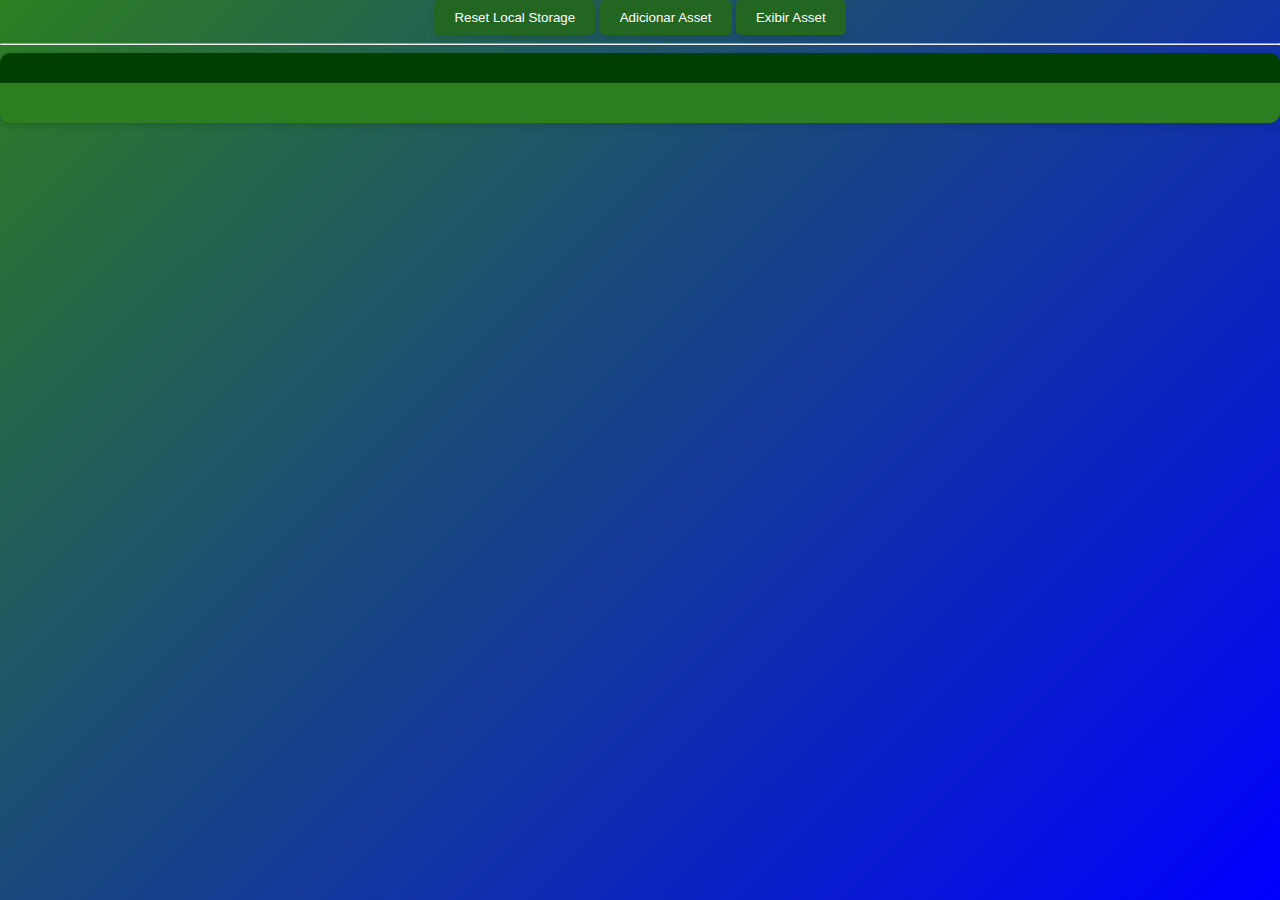
<file: abelha/assets/assets.html>
<!DOCTYPE html>
<html lang="en">
<head>
    <meta charset="UTF-8">
    <meta name="viewport" content="width=device-width, initial-scale=1.0">
    <link rel="stylesheet" href="./css/style.css">
    <title>Publique seus assets</title>
</head>
<body>
    <button id="resetButton">Reset Local Storage</button>
    <button id="adicionarDiv" class="btn btn-three">Adicionar Asset</button>
    <button id="exibirDiv">Exibir Asset</button>
    <hr>
    <div id="container"></div>
    <div id="divSelecionada"></div>
</body>
<script src="./js/js.js"></script>
</html>
</file>
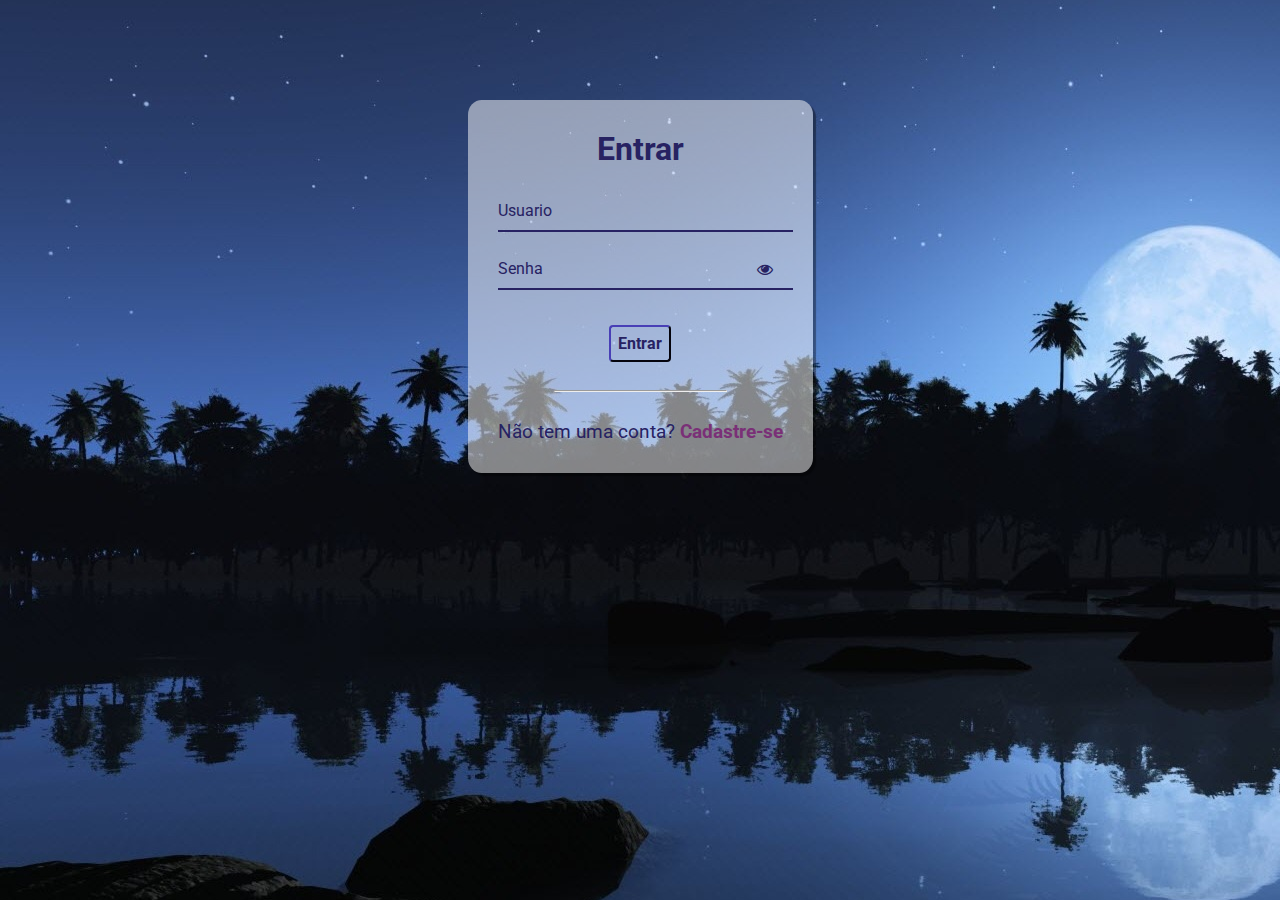
<file: abelha/login/html/signin.html>
<!DOCTYPE html>
<html lang="pt-br">
  <head>
    <meta charset="UTF-8" />
    <meta http-equiv="X-UA-Compatible" content="IE=edge" />
    <meta name="viewport" content="width=device-width, initial-scale=1.0" />
    <link
      rel="stylesheet"
      href="https://stackpath.bootstrapcdn.com/font-awesome/4.7.0/css/font-awesome.min.css"
    />
    <link rel="stylesheet" href="../css/signin.css" />
    <title>Singin</title>
  </head>
  <body>
    <div class="container">
      <div class="card">
        <h1>Entrar</h1>

        <div id="msgError"></div>

        <div class="label-float">
          <input type="text" id="usuario" paceholder="" required />
          <label id="userLabel" for="usuario">Usuario</label>
        </div>

        <div class="label-float">
          <input type="password" id="senha" paceholder="" required />
          <label id="senhaLabel" for="senha">Senha</label>
          <i class="fa fa-eye" aria-hidden="true"></i>
        </div>

        <div class="justify-center">
          <button onclick="entrar()">Entrar</button>
        </div>

        <div class="justify-center">
          <hr />
        </div>

        <p>
          Não tem uma conta?
          <a href="./signup.html">
            Cadastre-se
          </a>
        </p>
      </div>
    </div>

    <script src="../js/signin.js"></script>
  </body>
</html>
</file>
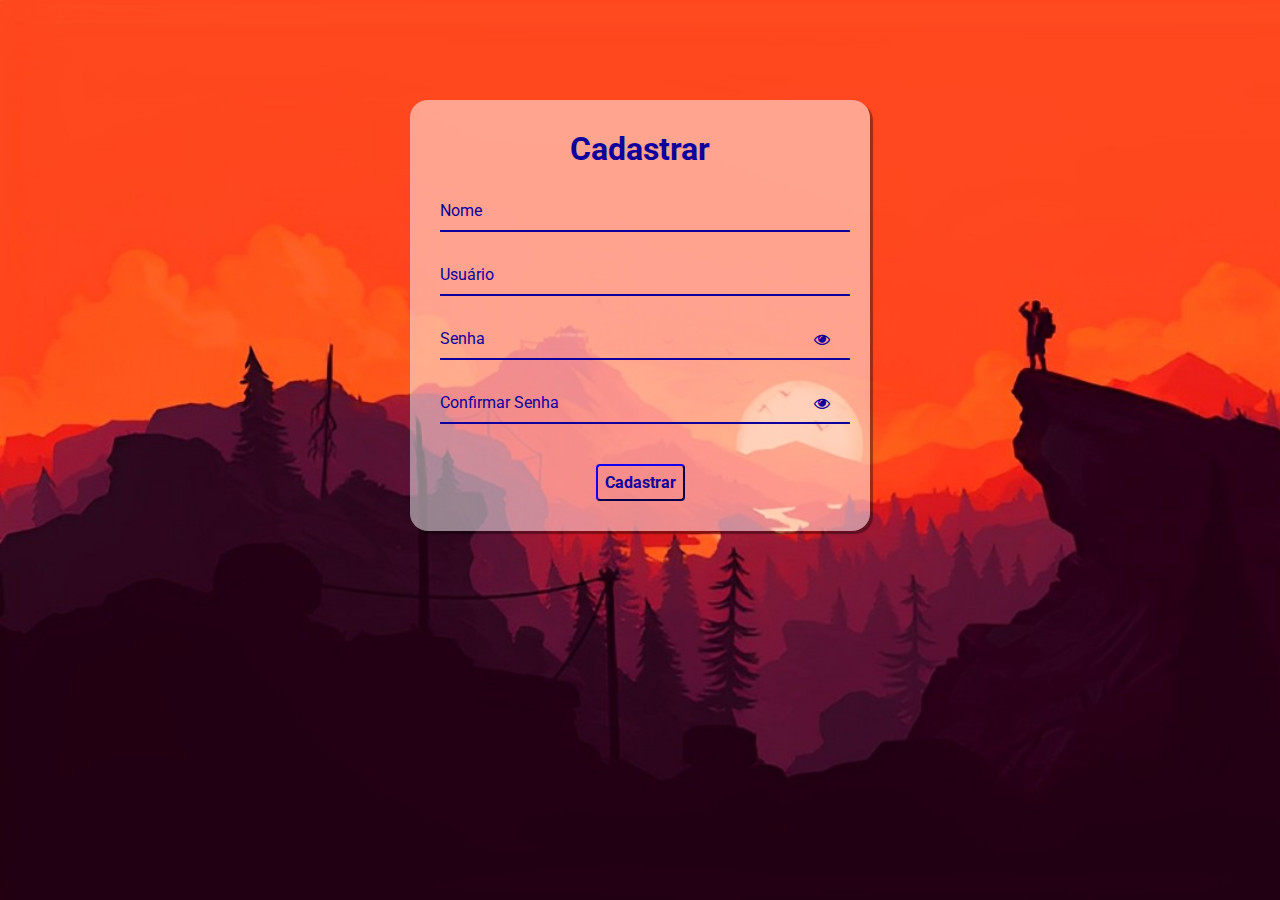
<file: abelha/login/html/signup.html>
<!DOCTYPE html>
<html lang="pt-br">
  <head>
    <meta charset="UTF-8" />
    <meta http-equiv="X-UA-Compatible" content="IE=edge" />
    <meta name="viewport" content="width=device-width, initial-scale=1.0" />
    <link
      rel="stylesheet"
      href="https://stackpath.bootstrapcdn.com/font-awesome/4.7.0/css/font-awesome.min.css"
    />
    <link rel="stylesheet" href="../css/signup.css" />
    <title>Singup</title>
  </head>
  <body>
    <div class="container">
      <div class="card">
        <h1>Cadastrar</h1>

        <div id="msgError"></div>
        <div id="msgSuccess"></div>

        <div class="label-float">
          <input type="text" id="nome" placeholder=" " required />
          <label id="labelNome" for="nome">Nome</label>
        </div>

        <div class="label-float">
          <input type="text" id="usuario" placeholder=" " required />
          <label id="labelUsuario" for="usuario">Usuário</label>
        </div>

        <div class="label-float">
          <input type="password" id="senha" placeholder=" " required />
          <label id="labelSenha" for="senha">Senha</label>
          <i id="verSenha" class="fa fa-eye" aria-hidden="true"></i>
        </div>

        <div class="label-float">
          <input type="password" id="confirmSenha" placeholder=" " required />
          <label id="labelConfirmSenha" for="confirmSenha"
            >Confirmar Senha</label
          >
          <i id="verConfirmSenha" class="fa fa-eye" aria-hidden="true"></i>
        </div>

        <div class="justify-center">
          <button onclick="cadastrar()">Cadastrar</button>
        </div>
      </div>
    </div>

    <script src="../js/signup.js"></script>
  </body>
</html>
</file>
<file: abelha/assets/css/style.css>
.square {
    width: 200px;
    height: 200px;
    background-color: lightgray;
    margin: 10px;
    display: inline-block;
}

img {
    width: 100%;
    height: 100%;
    object-fit: cover;
    
}

#container {
    background-color: #2c7e20; /* Cor de fundo verde */
    border-top: 30px solid #003f00; /* Borda superior verde */
    padding: 20px; /* Espaçamento interno */
    border-radius: 10px; /* Borda arredondada */
    box-shadow: 0 4px 6px rgba(0, 0, 0, 0.1); /* Efeito de sombra */
    text-align: center; /* Centralizar o conteúdo */
}

p {
    font-family: 'Arial', sans-serif; /* Fonte com fallback para sans-serif */
    color: #fff; /* Cor do texto branca */
    border: 5px ridge #0b4f08; /* Borda com estilo "ridge" */
    padding: 10px; /* Espaçamento interno */
    margin: 10px 0; /* Espaçamento externo */
    background-color: #226622; /* Cor de fundo */
}

p:hover {
    background-color: #195119; /* Cor de fundo ao passar o mouse */
    color: #ffc; /* Cor do texto ao passar o mouse */
}

 #resetButton{
    background-color: #226622; /* Cor de fundo */
    color: #fff; /* Cor do texto */
    padding: 10px 20px; /* Espaçamento interno */
    border: none; /* Remover a borda */
    border-radius: 5px; /* Borda arredondada */
    cursor: pointer; /* Ícone de cursor de mão ao passar o mouse */
    transition: all 0.3s; /* Transição suave de todos os estilos */

    /* Efeito de sombra */
    box-shadow: 0 4px 6px rgba(0, 0, 0, 0.1);
}

#resetButton:hover {
    background-color: #0b4f08; /* Cor de fundo ao passar o mouse */
    transform: scale(1.1); /* Efeito de escala ao passar o mouse */
}

#exibirDiv{
    background-color: #226622; /* Cor de fundo */
    color: #fff; /* Cor do texto */
    padding: 10px 20px; /* Espaçamento interno */
    border: none; /* Remover a borda */
    border-radius: 5px; /* Borda arredondada */
    cursor: pointer; /* Ícone de cursor de mão ao passar o mouse */
    transition: all 0.3s; /* Transição suave de todos os estilos */

    /* Efeito de sombra */
    box-shadow: 0 4px 6px rgba(0, 0, 0, 0.1);
}

#exibirDiv:hover {
    background-color: #0b4f08; /* Cor de fundo ao passar o mouse */
    transform: scale(1.1); /* Efeito de escala ao passar o mouse */
}

#adicionarDiv{
    background-color: #226622; /* Cor de fundo */
    color: #fff; /* Cor do texto */
    padding: 10px 20px; /* Espaçamento interno */
    border: none; /* Remover a borda */
    border-radius: 5px; /* Borda arredondada */
    cursor: pointer; /* Ícone de cursor de mão ao passar o mouse */
    transition: all 0.3s; /* Transição suave de todos os estilos */

    /* Efeito de sombra */
    box-shadow: 0 4px 6px rgba(0, 0, 0, 0.1);
}

#adicionarDiv:hover {
    background-color: #0b4f08; /* Cor de fundo ao passar o mouse */
    transform: scale(1.1); /* Efeito de escala ao passar o mouse */
}

body {
    background: linear-gradient(135deg, #2c7e20, blue); /* Gradiente linear */
    background-size: cover; /* Cobrir toda a tela */
    background-repeat: no-repeat; /* Não repetir o background */
    background-attachment: fixed; /* Fixar o background para que ele não role com a página */
    font-family: Arial, sans-serif; /* Fonte padrão para o texto */
    color: #fff; /* Cor do texto */
    text-align: center; /* Centralizar o conteúdo na tela */
    margin: 0; /* Remover margens padrão do corpo da página */
    padding: 0; /* Remover espaçamento interno padrão do corpo da página */
}
</file>
<file: abelha/login/css/signin.css>
@import url('https://fonts.googleapis.com/css2?family=Roboto:ital,wght@0,100;0,300;0,400;0,500;0,700;0,900;1,100;1,300;1,400;1,500;1,700;1,900&display=swap');

* {
  margin: 0;
  padding: 0;
  font-family: 'Roboto', sans-serif;
}

body {
  background-image: url("../images/Aqua_Blue_Night-Nature_Landscape_Desktop_Wallpaper_1920x1080.jpg");
  background-repeat: no-repeat;
  background-size: auto;
  background-attachment: fixed;
  
}

.container {
  display: flex;
  justify-content: center;
  width: 100%;
  margin-top: 100px;
}

.card {
  background-color: #ffffff80;
  padding: 30px;
  border-radius: 4%;
  box-shadow: 3px 3px 1px 0px #00000060
}

h1{
  text-align: center;
  margin-bottom: 20px;
  color: #272262
}

.label-float input{
  width: 100%;
  padding: 5px 5px;
  display: inline-block;
  border: 0;
  border-bottom: 2px solid #272262;
  background-color: transparent;
  outline: none;
  min-width: 180px;
  font-size: 16px;
  transition: all .3s ease-out;
  border-radius: 0;
  
}

.label-float{
  position: relative;
  padding-top: 13px;
  margin-top: 5%;
  margin-bottom: 5%;
}

.label-float input:focus{
  border-bottom: 2px solid #4038a0;
}

.label-float label{
  color: #272262;
  pointer-event: none;
  position: absolute;
  top: 0;
  left: 0;
  margin-top: 13px;
  transition: all .3s ease-out;
}

.label-float input:focus + label,
.label-float input:valid + label{
  font-size: 13px;
  margin-top: 0;
  color: #4038a0
}

button{
  background-color: transparent;
  border-color: #272262;
  color: #272262;
  padding: 7px;
  font-weight: bold;
  font-size: 12pt;
  margin-top: 20px;
  border-radius: 4px;
  cursor: pointer;
  outline: none;
  transition: all .4s ease-out;
}

button:hover{
  background-color: #272262;
  color: #fff;
}

.justify-center{
  display: flex;
  justify-content: center;
}

hr{
  margin-top: 10%;
  margin-bottom: 10%;
  width: 60%;
}

p{
  color: #272262;
  font-size: 14pt;
  text-align: center;
}

a{
  color: #7a3077;
  font-weight: bold;
  text-decoration: none;
  transition: all .3s ease-out;
}

a:hover{
  color: #272262;
}

.fa-eye{
  position: absolute;
  top: 15px;
  right: 10px;
  cursor: pointer;
  color: #272262;
}

 #msgError{
  text-align: center;
  color: #ff0000;
  background-color: #ffbbbb;
  padding: 10px;
  border-radius: 4px;
  display: none;
}
</file>
<file: abelha/login/css/signup.css>
@import url('https://fonts.googleapis.com/css2?family=Roboto:ital,wght@0,100;0,300;0,400;0,500;0,700;0,900;1,100;1,300;1,400;1,500;1,700;1,900&display=swap');

* {
  margin: 0;
  padding: 0;
  font-family: 'Roboto', sans-serif;
}

body {
  background-image: url("../images/e4d2fe20325524f5e1d3b84a11e20496.jpg");
  background-repeat: no-repeat;
  background-size: cover;
  background-attachment: fixed
  
}

.container {
  display: flex;
  justify-content: center;
  width: 100%;
  margin-top: 100px;
}

.card {
  background-color: #ffffff80;
  padding: 30px;
  border-radius: 4%;
  box-shadow: 3px 3px 1px 0px #00000060;
  width: 400px;
}

h1{
  text-align: center;
  margin-bottom: 20px;
  color: #0d009c
}

.label-float input{
  width: 100%;
  padding: 5px 5px;
  display: inline-block;
  border: 0;
  border-bottom: 2px solid #0d009c;
  background-color: transparent;
  outline: none;
  min-width: 180px;
  font-size: 16px;
  transition: all .3s ease-out;
  border-radius: 0;
  
}

.label-float{
  position: relative;
  padding-top: 13px;
  margin-top: 5%;
  margin-bottom: 5%;
}

.label-float input:focus{
  border-bottom: 2px solid #4038a0;
}

.label-float label{
  color: #0d009c;
  pointer-event: none;
  position: absolute;
  top: 0;
  left: 0;
  margin-top: 13px;
  transition: all .3s ease-out;
}

.label-float input:focus + label,
.label-float input:valid + label{
  font-size: 13px;
  margin-top: 0;
  color: #4038a0
}

button{
  background-color: transparent;
  border-color: #0d009c;
  color: #0d009c;
  padding: 7px;
  font-weight: bold;
  font-size: 12pt;
  margin-top: 20px;
  border-radius: 4px;
  cursor: pointer;
  outline: none;
  transition: all .4s ease-out;
}

button:hover{
  background-color: #0d009c;
  color: #fff;
}

.justify-center{
  display: flex;
  justify-content: center;
}

.fa-eye{
  position: absolute;
  top: 15px;
  right: 10px;
  cursor: pointer;
  color: #0d009c;
}

#msgError{
  text-align: center;
  color: #ff0000;
  background-color: #ffbbbb;
  padding: 10px;
  border-radius: 4px;
  display: none;
}

#msgSuccess{
  text-align: center;
  color: #00bb00;
  background-color: #bbffbe;
  padding: 10px;
  border-radius: 4px;
  display: none;
}
</file>
